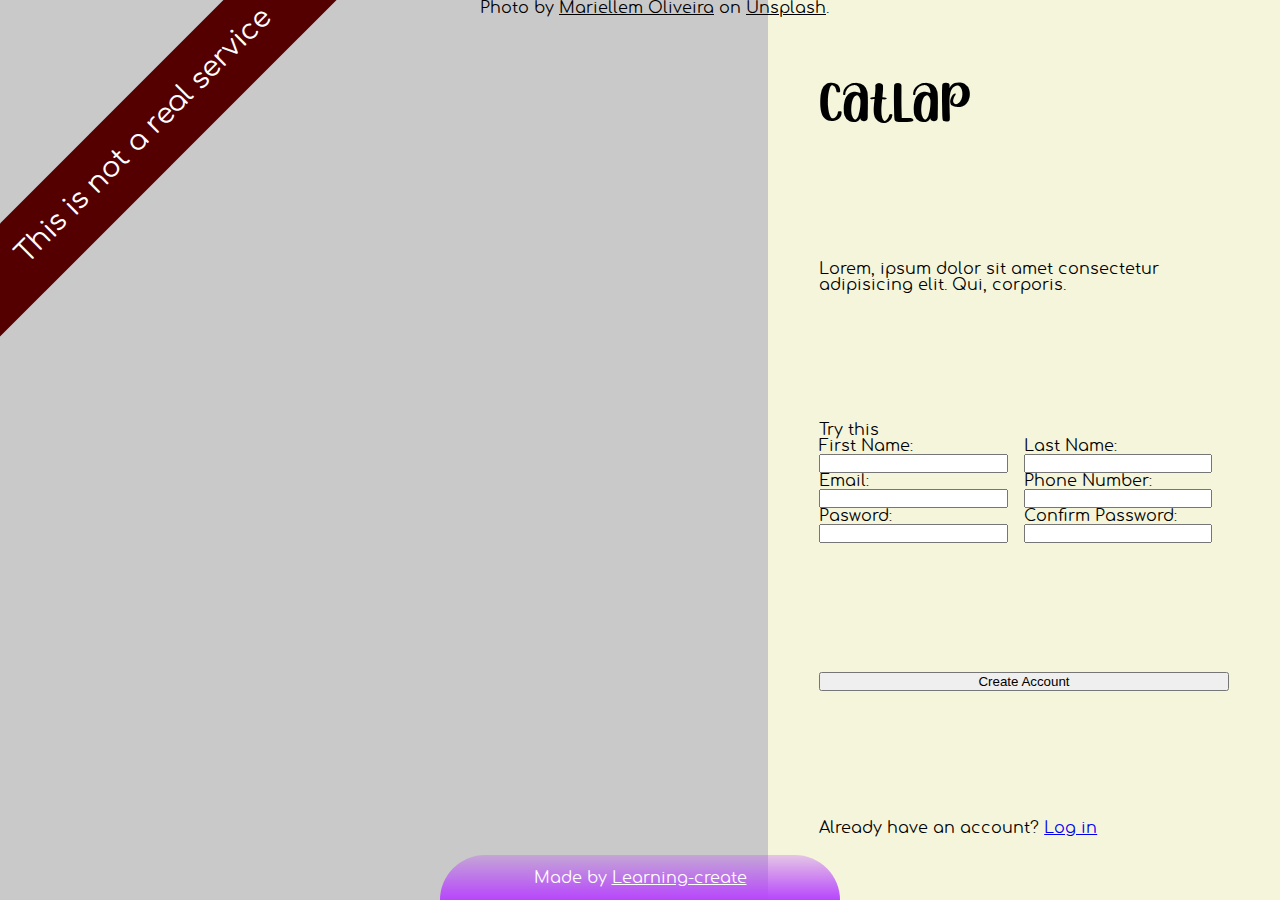
<file: index.html>
<!DOCTYPE html>
<html lang="en">
<head>
    <meta charset="UTF-8">
    <meta name="viewport" content="width=device-width, initial-scale=1.0">
    <link rel="stylesheet" href="style.css">
    <title>Sign Up</title>
</head>
<body>

    <div class="warning">
        <p>This is not a real service</p>
    </div>

    <div id="photo-id">Photo by <a href="http://unsplash.com/@mariellem">Mariellem Oliveira</a> on <a href="http://https://unsplash.com/">Unsplash</a>.</div>
    
    <div class="card">
        
        <div class="title">CatLap</div>

        <div class="description">
            <p>Lorem, ipsum dolor sit amet consectetur adipisicing elit. Qui, corporis.</p>
        </div>

            <form action="get">

                <legend>Try this</legend>

                <div class="inputs">
                    <ul class="col">

                        <li>
                            <label for="fname">First Name:</label>
                            <input type="text" name="fname" id="fname" required>
                        </li>

                        <li>
                            <label for="mail">Email:</label>
                            <input type="email" name="mail" id="mail" required>
                        </li> 

                        <li>
                            <label for="pwd">Pasword:</label>
                            <input type="password" name="" id="" required>
                        </li>

                    </ul>


                    <ul class="col">
                        <li>
                            <label for="lname">Last Name:</label>
                            <input type="text" name="lname" id="lname" required>
                        </li>
    
                        <li>
                            <label for="tel">Phone Number:</label>
                            <input type="tel" name="tel" id="tel" required>
                        </li>

                        <li>
                            <label for="cpwd">Confirm Password:</label>
                            <input type="password" name="cpwd" id="cpwd" required>
                        </li>

                    </ul>
                </div>

            </form>


        <button type="submit">Create Account</button>

        <div class="p login">Already have an account? <a href="http://" target="_blank" rel="noopener noreferrer">Log in</a></div>
        
    </div>

    <footer>
        <p>Made by <a href="https://github.com/Learning-create">Learning-create</a></p>
    </footer>
</body>
</html>
</file>
<file: style.css>
@font-face {
    font-family: 'comfortaabold';
    src: url('fonts/comfortaa-bold-webfont.woff2') format('woff2'),
         url('fonts/comfortaa-bold-webfont.woff') format('woff');
    font-weight: normal;
    font-style: normal;

}

@font-face {
    font-family: 'comfortaalight';
    src: url('fonts/comfortaa-light-webfont.woff2') format('woff2'),
         url('fonts/comfortaa-light-webfont.woff') format('woff');
    font-weight: normal;
    font-style: normal;

}

@font-face {
    font-family: 'comfortaaregular';
    src: url('fonts/comfortaa-regular-webfont.woff2') format('woff2'),
         url('fonts/comfortaa-regular-webfont.woff') format('woff');
    font-weight: normal;
    font-style: normal;

}

@font-face {
    font-family: 'lemon_milkregular';
    src: url('fonts/lemon_milk-webfont.woff2') format('woff2'),
         url('fonts/lemon_milk-webfont.woff') format('woff');
    font-weight: normal;
    font-style: normal;

}

* {
    margin: 0%;
    padding: 0%;
    
}

body {
    background-color: rgb(201, 201, 201) ;
    height: 100vh;
    padding: 0%;
    margin: 0%;
    display: flex;
    flex-direction: column;
    font-family: "comfortaaregular";
    background-image: url(https://images.unsplash.com/photo-1616513842455-e05584b1145c?q=80&w=1974&auto=format&fit=crop&ixlib=rb-4.0.3&ixid=M3wxMjA3fDB8MHxwaG90by1wYWdlfHx8fGVufDB8fHx8fA%3D%3D);
    background-size: contain;
    background-repeat: no-repeat;
}

#photo-id {
    position: absolute;
    color: black;
    left: 30rem;

    & a{
        color: black;
    }
}

form {
    display: flex;
    flex-direction: column;
    width: 500px;

}

ul {
    width: 100%;
}

li {
    list-style: none;
    display: flex;
    flex-direction: column;
    width: 100%;
    justify-content: space-between;
}

input {
    width: 90%;
}

footer {
    background: linear-gradient(0deg, rgba(183,70,252,1) 0%, rgba(183,70,252,0.26934523809523814) 100%);
    height: 5vh;
    width: 400px;
    border-radius: 100px 100px 0px 0px;
    position: absolute;
    bottom: 0px;
    display: flex;
    align-items: center;
    justify-content: center;
    align-self: center;
    color: white;
    
    & a{
        color: white;
    }
}

.title {
    font-size: 5rem;
    font-family: 'lemon_milkregular';
}

.inputs {
    display: flex;
    width: 100%;
}

.card {
    background-color: rgb(245, 245, 220);
    height: 100vh;
    width: 40vw;
    align-self: end;
    display: flex;
    flex-direction: column;
    align-items: center;
    justify-content: space-around;

    > * {
        width: 80%;
    }
}
.warning {
    background-color: rgb(85, 0, 0);
    color: white;
    height: 5rem;
    aspect-ratio: 7/1;
    position: absolute;
    left: -8.5rem;
    top: 6rem;
    transform: rotate(-45deg);
    display: flex;
    justify-content: center;
    align-items: center;
    font-size: 1.75rem;  
}
</file>
